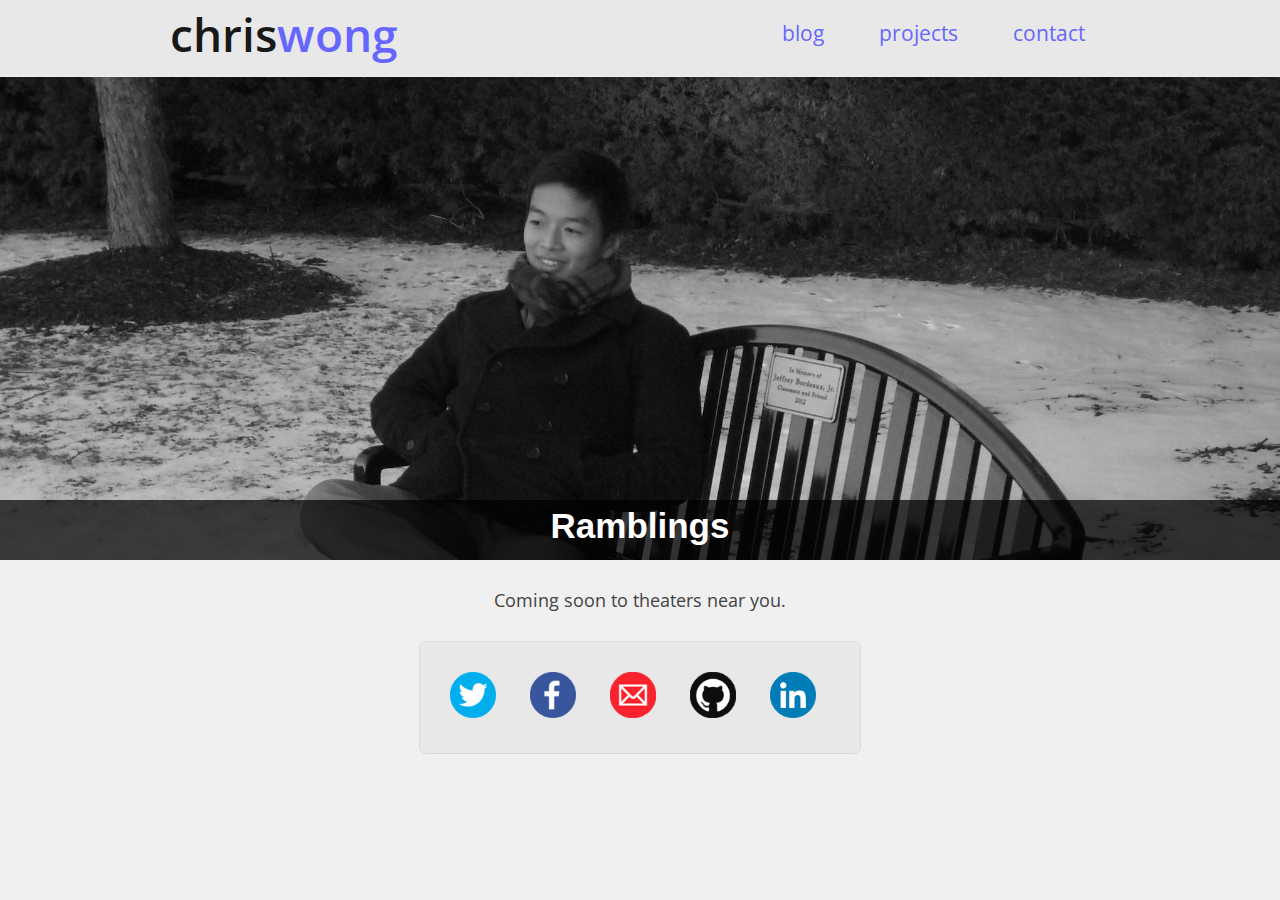
<file: blog.html>
<!DOCTYPE html PUBLIC "-//W3C//DTD XHTML 1.0 Transitional//EN"
  "http://www.w3.org/TR/xhtml1/DTD/xhtml1-transitional.dtd">

<!-- ===============================================  about.html =============================================== -->

	<html xmlns="http://www.w3.org/1999/xhtml">
  		<head>

  			<!-- Metadata about the webpage
  				=============================================== -->

  			<meta name = "description" content ="Christopher Wong's Webpage">
  			<meta name = "author" content = "Christopher Wong">
    		<title> Chris Wong </title>

    		<!-- CSS Files
    			=============================================== -->   
            <link rel = "stylesheet" href = "stylesheets/base.css">
            <link rel = "stylesheet" href = "stylesheets/skeleton.css">
            <link rel = "stylesheet" href = "stylesheets/layout.css">       

            <!-- Fonts
            	=============================================== -->
            <link href='http://fonts.googleapis.com/css?family=Open+Sans:400,800' rel='stylesheet' type='text/css'>  
  
 		</head>

   		<body> 

			<!-- Navigation Bar
   				=============================================== -->
			<div class = "nav_bar">
				<div class = "container">

					<!-- Title
						=============================================== -->
					<div class ="five columns">
						<h1 class = title>
							<a class = "title" href = "http://chriswong.co/">	
							<span>Chris</span>Wong
							</a>
						</h1>
					</div>

					<!-- Links to other pages
						=============================================== -->
					<div id = "nav" class = "ten columns offset-by-one">
						<nav>
							<ul>
								<li>
									<a href = "blog.html">blog</a>
								</li>
								<li>
									<a href = "projects.html">projects</a>
								</li>
								<li>
									<a href = "mailto:chriswong1224@gmail.com">contact</a>
								</li>					
							</ul>
						</nav>
					</div>
				</div>
			</div>

			<!-- Cover Photo
				=============================================== -->
			<div id = "headerImage" class = "sixteen columns">
				<img alt = "Cover" src = "images/About_Cover.jpg">
				<div id = "headerImage_desc" class = "sixteen columns">
					<h2>Ramblings</h2>
				</div>
			</div>

			<!-- Description
				=============================================== -->
			<div id = "blurb" class = "nine columns">
				Coming soon to theaters near you.
			</div>	

			<!-- Social Media Links
				=============================================== -->

			<div id = "social" class = "seven columns">

					<a href = "https://twitter.com/chriswong24" alt = "Twitter"> 
						<img class = "fade" src = "images/twitter-64.png" alt = "Twitter">
					</a>
					
					<a href = "https://www.facebook.com/chriswong0" alt = "Facebook">
						<img class = "fade" src = "images/facebook-64.png" alt = "Facebook">
					</a>
					
					<a href = "mailto:chriswong1224@gmail.com" alt = "Gmail">
						<img class = "fade" src = "images/email-64.png" alt = "Gmail">
					</a>
					
					<a href = "https://github.com/chriswong24" alt = "GitHub">
						<img class = "fade" src = "images/github-64.png" alt = "GitHub">
					</a>
					
					<a href = "http://www.linkedin.com/pub/christopher-wong/87/29/85b" alt = "LinkedIn">
						<img class = "fade" src = "images/linkedin-64.png" alt = "LinkedIn">
					</a>			

			</div>			  

		</body>
	</html>
</file>
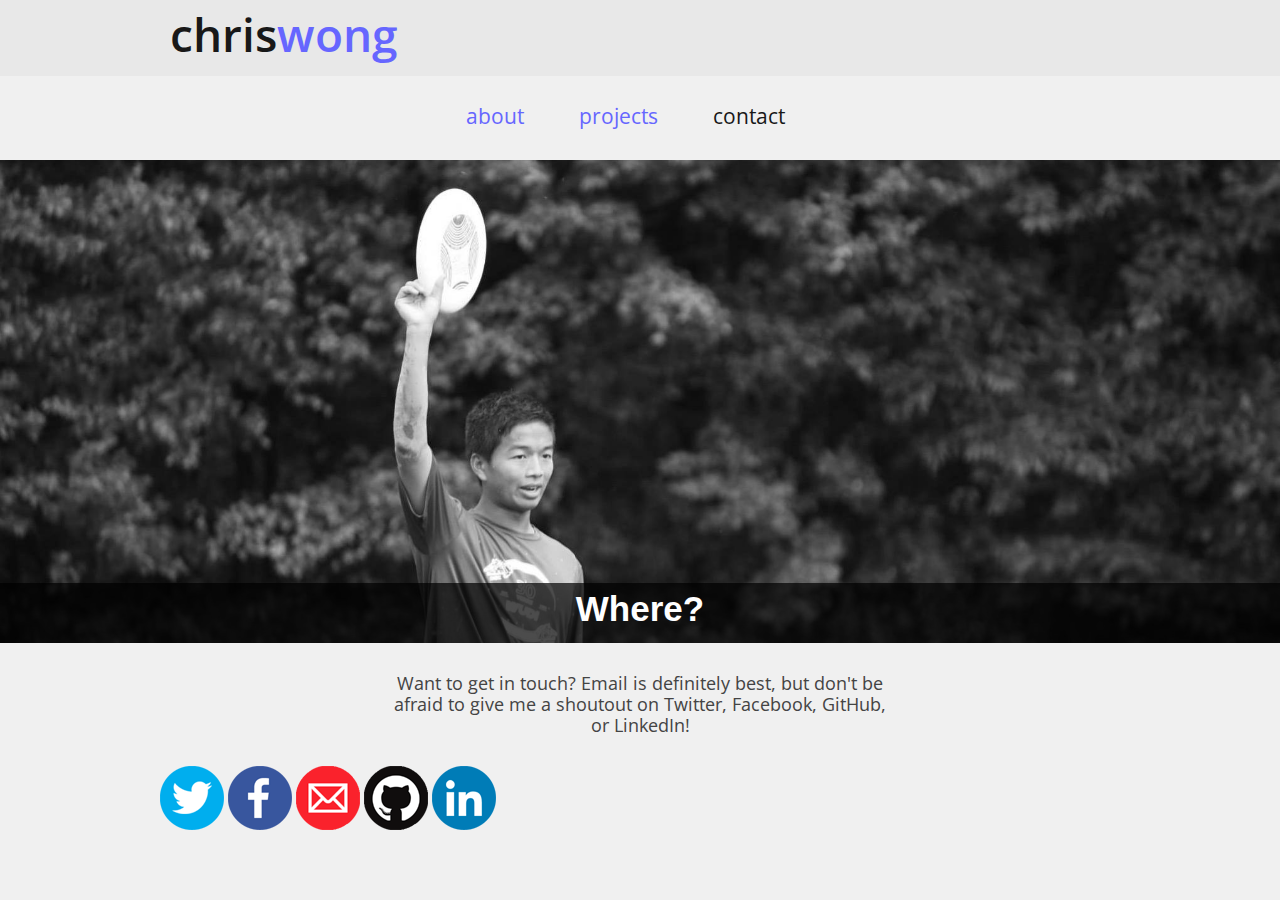
<file: contact.html>
<!DOCTYPE html PUBLIC "-//W3C//DTD XHTML 1.0 Transitional//EN"
  "http://www.w3.org/TR/xhtml1/DTD/xhtml1-transitional.dtd">

<!-- ===============================================  contact.html =============================================== -->

	<html xmlns="http://www.w3.org/1999/xhtml">
  		<head>

  			<!-- Metadata about the webpage
  				=============================================== -->

  			<meta name = "description" content ="Christopher Wong's Webpage">
  			<meta name = "author" content = "Christopher Wong">
    		<title> Chris Wong </title>

    		<!-- CSS Files
    			=============================================== -->   
            <link rel = "stylesheet" href = "stylesheets/base.css">
            <link rel = "stylesheet" href = "stylesheets/skeleton.css">
            <link rel = "stylesheet" href = "stylesheets/layout.css">       

            <!-- Fonts
            	=============================================== -->
            <link href='http://fonts.googleapis.com/css?family=Open+Sans:400,800' rel='stylesheet' type='text/css'>  
  
 		</head>

   		<body> 

			<div class = "nav_bar">
				<div class = "container">

					<!-- Title
						=============================================== -->
					<div class ="six columns">
						<h1 class = title>
							<a class = "title" href = "http://chriswong.co/">	
							<span>Chris</span>Wong
							</a>
						</h1>
					</div>

					<!-- Navigation Bar
						=============================================== -->
					<div class = "ten columns offset-by-one">
						<nav>
							<ul>
								<li>
									<a href = "about.html">about</a>
								</li>
								<li>
									<a href = "projects.html">projects</a>
								</li>
								<li>
									<a class = "currentLink" href = "contact.html">contact</a>
								</li>					
							</ul>
						</nav>
					</div>

				</div>
			</div>

			<!-- Cover Photo
				=============================================== -->
			<div id = "headerImage" class = "sixteen columns">
				<img alt = "Cover" src = "images/Cincinatti_Cover.jpg">
				<div id = "headerImage_desc" class = "sixteen columns">
					<h2>Where?</h2>
				</div>
			</div>

			<!-- Description
				=============================================== -->
			<div class = "container narrow">
				Want to get in touch?  Email is definitely best, but don't be afraid
				to give me a shoutout on Twitter, Facebook, GitHub, or LinkedIn!
			</div>	

			<!-- Social Media Links
				=============================================== -->

			<div class = "container social">

					<a href = "https://twitter.com/chriswong24" alt = "Twitter"> 
						<img class = "fade" src = "images/twitter-64.png" alt = "Twitter">
					</a>
					
					<a href = "https://www.facebook.com/chriswong0" alt = "Facebook">
						<img class = "fade" src = "images/facebook-64.png" alt = "Facebook">
					</a>
					
					<a href = "mailto:chriswong1224@gmail.com" alt = "Gmail">
						<img class = "fade" src = "images/email-64.png" alt = "Gmail">
					</a>
					
					<a href = "https://github.com/chriswong24" alt = "GitHub">
						<img class = "fade" src = "images/github-64.png" alt = "GitHub">
					</a>
					
					<a href = "http://www.linkedin.com/pub/christopher-wong/87/29/85b" alt = "LinkedIn">
						<img class = "fade" src = "images/linkedin-64.png" alt = "LinkedIn">
					</a>			

			</div>			  

		</body>
	</html>
</file>
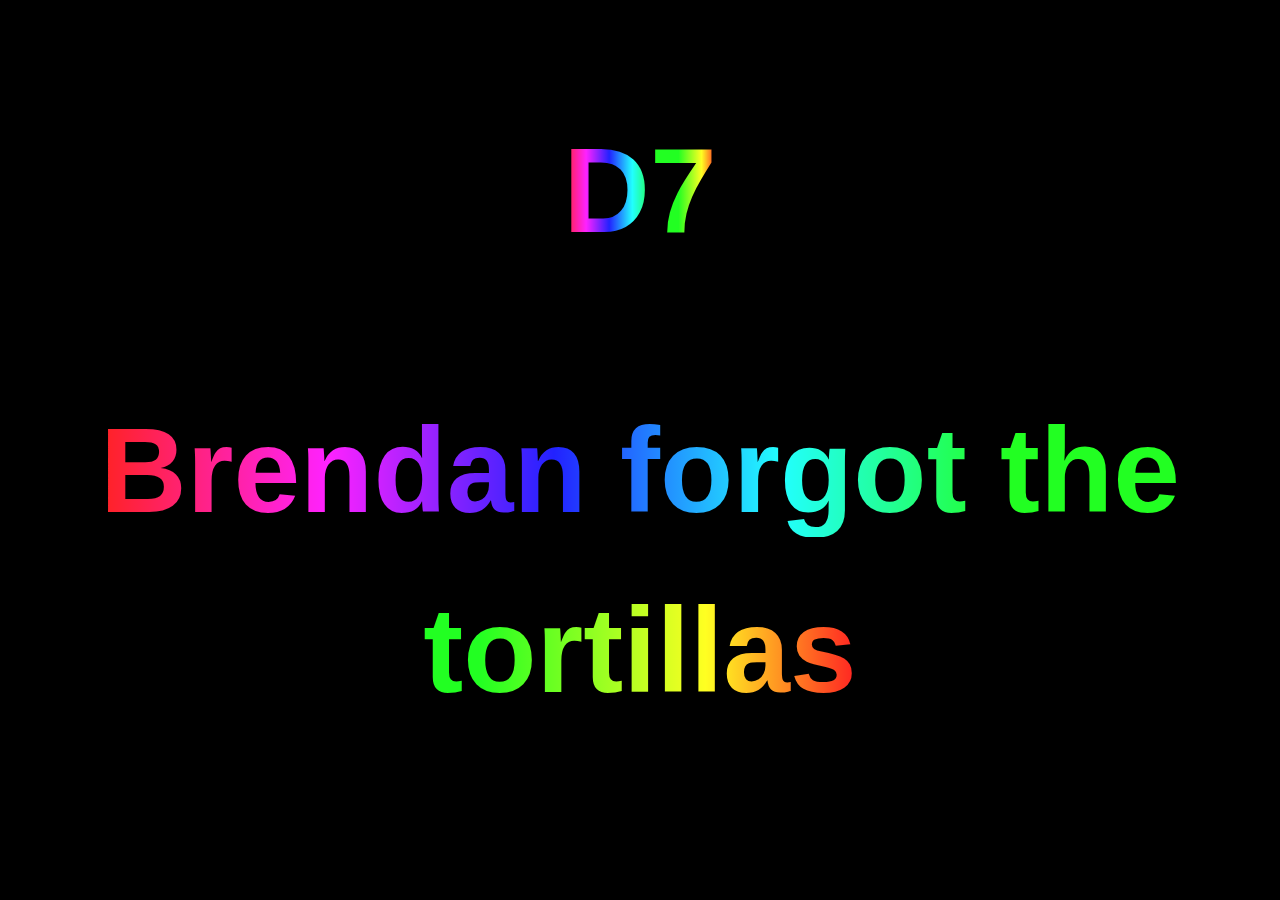
<file: drop-generator.html>
<!DOCTYPE html PUBLIC "-//W3C//DTD XHTML 1.0 Transitional//EN"
  "http://www.w3.org/TR/xhtml1/DTD/xhtml1-transitional.dtd">
	
<!-- ===============================================  project.html =============================================== -->

	<html>

		<head>

  			<!-- Metadata about the webpage
  				=============================================== -->
  			<meta name="description" content ="Christopher Wong's Webpage">
  			<meta name="author" content="Christopher Wong">
    		<title> Drop Generator </title>

    		<!-- CSS Files
    			=============================================== -->   
            <link rel="stylesheet" href="stylesheets/base.css">
            <link rel="stylesheet" href="stylesheets/skeleton.css">
            <link rel="stylesheet" href="stylesheets/layout.css">  
            <link rel="stylesheet" href="stylesheets/drop-generator.css">

            <!-- Fonts
            	=============================================== -->
            <link href='http://fonts.googleapis.com/css?family=Open+Sans:400,800' rel='stylesheet' type='text/css'>  

 		</head>

		<h1 style="text-align: center; font-size: 120px; margin-top: 100px;"><span class="blink_me rainbow" id="drop-point"></span></h2>
        <h1 style="text-align: center; font-size: 120px; margin-top: 100px;"><span class="blink_me rainbow">Brendan forgot the tortillas</span></h1>
        <script type="text/javascript" src="scripts/drop-generator.js"></script>

	</html>
</file>
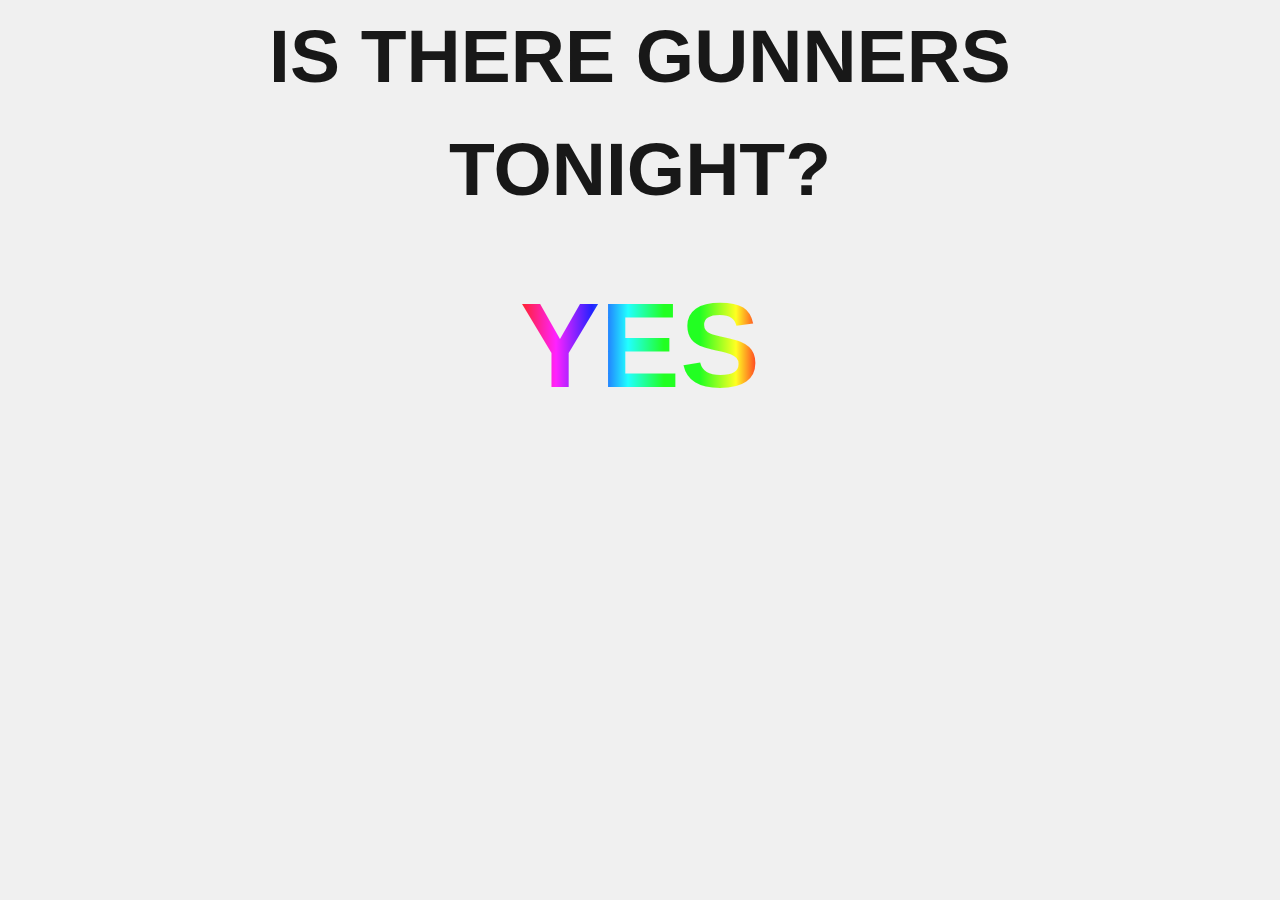
<file: istheregunnerstonight.html>
<!DOCTYPE html PUBLIC "-//W3C//DTD XHTML 1.0 Transitional//EN"
  "http://www.w3.org/TR/xhtml1/DTD/xhtml1-transitional.dtd">
	
<!-- ===============================================  project.html =============================================== -->

	<html>

		<head>

  			<!-- Metadata about the webpage
  				=============================================== -->
  			<meta name="description" content ="Christopher Wong's Webpage">
  			<meta name="author" content="Christopher Wong">
    		<title> GUNNERSGUNNERSGUNNERSGUNNERS </title>

    		<!-- CSS Files
    			=============================================== -->   
            <link rel="stylesheet" href="stylesheets/base.css">
            <link rel="stylesheet" href="stylesheets/skeleton.css">
            <link rel="stylesheet" href="stylesheets/layout.css">  

            <!-- Fonts
            	=============================================== -->
            <link href='http://fonts.googleapis.com/css?family=Open+Sans:400,800' rel='stylesheet' type='text/css'>  

 		</head>

		<h1 style="text-align: center; font-size: 75px;">IS THERE GUNNERS<br/> TONIGHT?</h1>
		<h2 style="text-align: center; font-size: 120px; margin-top: 100px;"><span class="blink_me rainbow">YES</span></h2>

	</html>
</file>
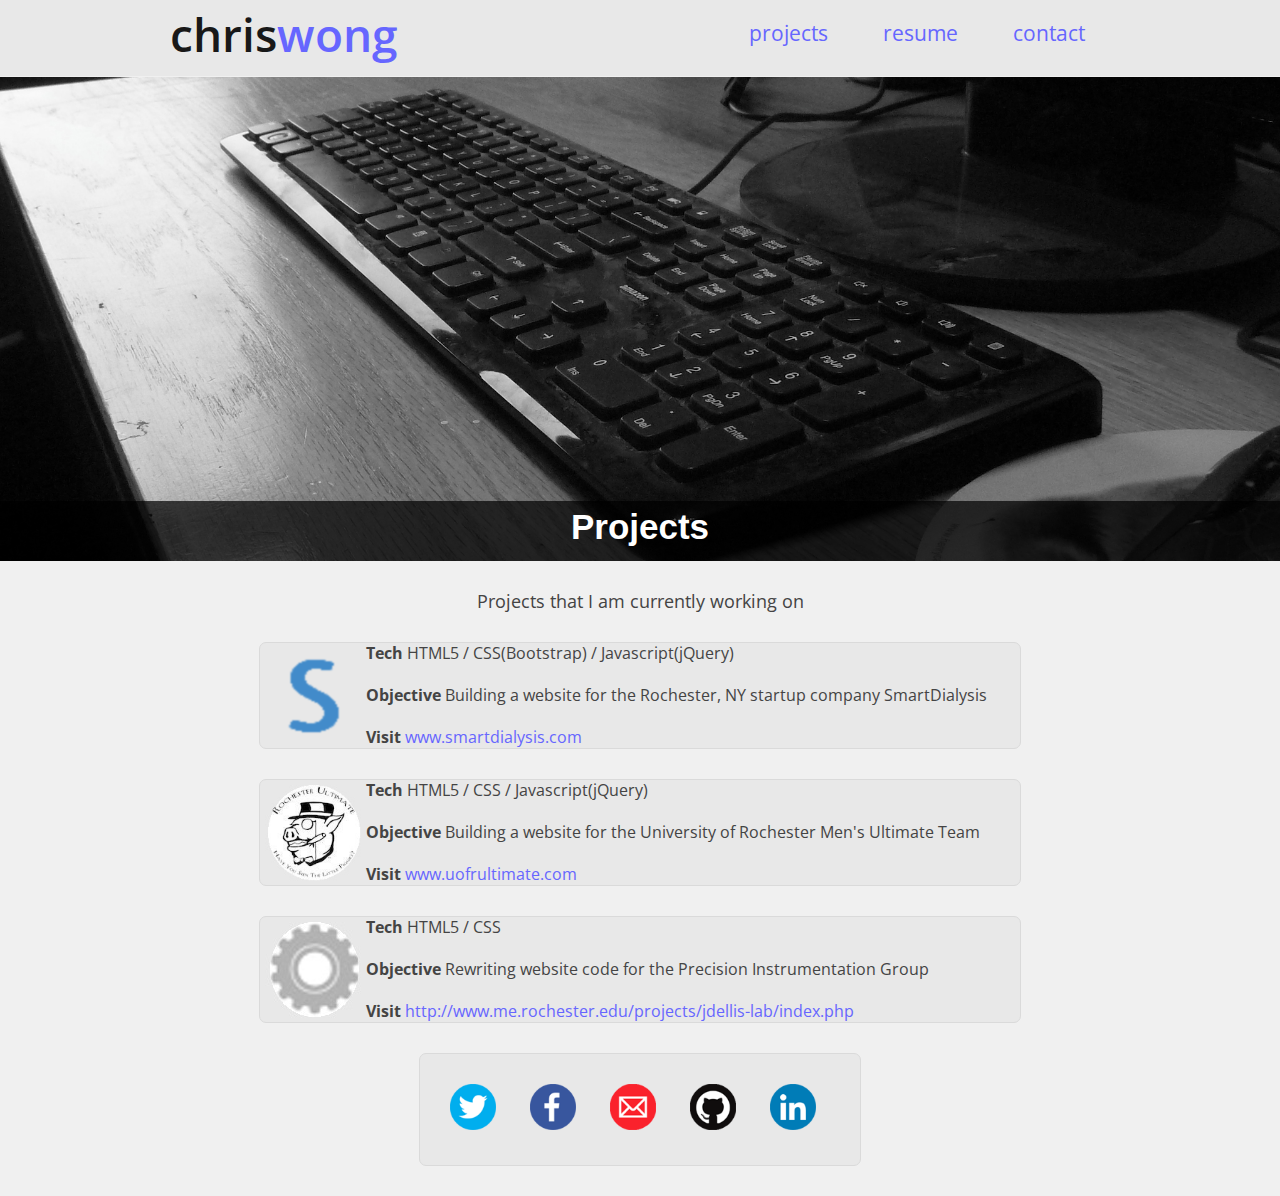
<file: projects.html>
<!DOCTYPE html PUBLIC "-//W3C//DTD XHTML 1.0 Transitional//EN"
  "http://www.w3.org/TR/xhtml1/DTD/xhtml1-transitional.dtd">
	
<!-- ===============================================  project.html =============================================== -->

	<html xmlns="http://www.w3.org/1999/xhtml">
  		<head>

  			<!-- Metadata about the webpage
  				=============================================== -->
  			<meta name = "description" content ="Christopher Wong's Webpage">
  			<meta name = "author" content = "Christopher Wong">
    		<title> Chris Wong </title>

    		<!-- CSS Files
    			=============================================== -->   
            <link rel = "stylesheet" href="stylesheets/base.css">
            <link rel = "stylesheet" href="stylesheets/skeleton.css">
            <link rel = "stylesheet" href="stylesheets/layout.css">  

            <!-- Fonts
            	=============================================== -->
            <link href='http://fonts.googleapis.com/css?family=Open+Sans:400,800' rel='stylesheet' type='text/css'>  

 		</head>

   		<body> 

   			<!-- Navigation Bar
   				=============================================== -->
			<div class="nav_bar">
				<div class="container">

					<!-- Title
						=============================================== -->
					<div class="five columns">
						<h1 class="title">
							<a class="title" href="http://chriswong.co/">	
							<span>Chris</span>Wong
							</a>
						</h1>
					</div>

					<!-- Links to other pages
						=============================================== -->
					<div id="nav" class="ten columns offset-by-one">
						<nav>
							<ul>
								<li>
									<a href="projects.html">projects</a>
								</li>
								<li>
									<a href="downloads/ChristopherWong_Resume_August2014.pdf">resume</a>
								</li>
								<li>
									<a href="mailto:christopherwong@rochester.edu">contact</a>
								</li>					
							</ul>
						</nav>
					</div>
				</div>
			</div>

			<!-- Cover Photo
				=============================================== -->
			<div id="headerImage" class="sixteen columns">
				<img alt = "Projects Cover" src = "images/Projects_Cover_Real.jpg">
				<!--<img alt = "Cover" src = "images/Website_Cover.jpeg"> -->
				<div id="headerImage_desc" class="sixteen columns"> 
					<h2>Projects</h2> 
				</div>
			</div>

			<!-- Description
				=============================================== -->
			<div id="blurb" class="nine columns">
				Projects that I am currently working on
			</div>

			<!-- Projects
				=============================================== -->

				<!-- SmartDialysis -->
			<div id="project" class="nine columns">
				<a href="http://www.smartdialysis.com" target="_blank">
					<img src="images/SmartDialysisLogo.jpg" alt="SmartDialysis">
				</a>

				<span>Tech</span> HTML5 / CSS(Bootstrap) / Javascript(jQuery)
				<br/><br/>

				<span>Objective</span> Building a website for the Rochester, NY startup company SmartDialysis
				<br/><br/>

				<span>Visit</span> <a href="http://www.smartdialysis.com">www.smartdialysis.com</a>
			</div>

				<!-- Rochester Ultimate Website -->
			<div id="project" class="nine columns">

				<a href="http://uofrultimate.com" target = "_blank">
					<img src = "images/Piggies_Logo3.jpg" alt = "Rochester Men's Ultimate">
				</a>

				<span>Tech</span> HTML5 / CSS / Javascript(jQuery)
				<br/><br/>

				<span>Objective</span> Building a website for the University of Rochester Men's Ultimate Team
				<br/><br/>

				<span>Visit</span> <a href="http://www.uofrultimate.com">www.uofrultimate.com</a>

			</div>

				<!-- Precision Instrumentation Group --> 
			<div id="project" class="nine columns">
			
				<a href="http://www.me.rochester.edu/projects/jdellis-lab/index.php" target = "_blank">
					<img src = "images/Precision_Logo2.jpg" alt = "Precision Instrumentation Group">
				</a>

				<span>Tech</span> HTML5 / CSS 
				<br/><br/>

				<span>Objective</span> Rewriting website code for the Precision Instrumentation Group
				<br/><br/>

				<span>Visit</span> <a href="http://www.me.rochester.edu/projects/jdellis-lab/index.php">http://www.me.rochester.edu/projects/jdellis-lab/index.php</a>

			</div> 

			<!-- Social Media Links
				=============================================== -->
			
			<div id="social" class="seven columns">

					<a href="https://twitter.com/chriswong24" alt = "Twitter"> 
						<img class="fade" src = "images/twitter-64.png" alt = "Twitter">
					</a>
					<a href="https://www.facebook.com/chriswong0" alt = "Facebook">
						<img class="fade" src = "images/facebook-64.png" alt = "Facebook">
					</a>
					<a href="mailto:chriswong1224@gmail.com" alt = "Gmail">
						<img class="fade" src = "images/email-64.png" alt = "Gmail">
					</a>
					<a href="https://github.com/chriswong24" alt = "GitHub">
						<img class="fade" src = "images/github-64.png" alt = "GitHub">
					</a>
					<a href="http://www.linkedin.com/pub/christopher-wong/87/29/85b" alt = "LinkedIn">
						<img class="fade" src = "images/linkedin-64.png" alt = "LinkedIn">
					</a>			

			</div>			  

		</body>
	</html>
</file>
<file: stylesheets/base.css>
/*
* Skeleton V1.2
* Copyright 2011, Dave Gamache
* www.getskeleton.com
* Free to use under the MIT license.
* http://www.opensource.org/licenses/mit-license.php
* 6/20/2012
*/


/* Table of Content
==================================================
	#Reset & Basics
	#Basic Styles
	#Site Styles
	#Typography
	#Links
	#Lists
	#Images
	#Buttons
	#Forms
	#Misc */


/* #Reset & Basics (Inspired by E. Meyers)
================================================== */
	html, body, div, span, applet, object, iframe, h1, h2, h3, h4, h5, h6, p, blockquote, pre, a, abbr, acronym, address, big, cite, code, del, dfn, em, img, ins, kbd, q, s, samp, small, strike, strong, sub, sup, tt, var, b, u, i, center, dl, dt, dd, ol, ul, li, fieldset, form, label, legend, table, caption, tbody, tfoot, thead, tr, th, td, article, aside, canvas, details, embed, figure, figcaption, footer, header, hgroup, menu, nav, output, ruby, section, summary, time, mark, audio, video {
		margin: 0;
		padding: 0;
		border: 0;
		font-size: 100%;
		font: inherit;
		vertical-align: baseline; }
	article, aside, details, figcaption, figure, footer, header, hgroup, menu, section {
		display: block; }

	nav{ display: block; 
		 float: right; }	

	nav li{ display: inline; 
			font-size: 21px;
			line-height: 3.2em;
			padding: 25px; 
		}

	body {
		line-height: 1; }
	ol, ul {
		list-style: none; }
	blockquote, q {
		quotes: none; }
	blockquote:before, blockquote:after,
	q:before, q:after {
		content: '';
		content: none; }
	table {
		border-collapse: collapse;
		border-spacing: 0; }


/* #Basic Styles
================================================== */
	body {
		background: #F0F0F0;
		font: 14px/21px "Open Sans", "HelveticaNeue", "Helvetica Neue", Helvetica, Arial, sans-serif;
		color: #444;
		-webkit-font-smoothing: antialiased; /* Fix for webkit rendering */
		-webkit-text-size-adjust: 100%;
 }


/* #Typography
================================================== */
	h1, h2, h3, h4, h5, h6 {
		color: #181818;
		font-family: "Arial", "Times New Roman", serif;
		font-weight: 600; }
	h1 { color: #181818;}	
	.nav_bar h1{ text-transform: lowercase; 
				 font-family: "Open Sans", "Arial", serif;
				}

	h1 a, h2 a, h3 a, h4 a, h5 a, h6 a { font-weight: inherit; }
	h1 { font-size: 46px; line-height: 1.5em; margin-bottom: 14px;}
	h2 { font-size: 35px; line-height: 40px; margin-bottom: 10px; }
	h3 { font-size: 28px; line-height: 34px; margin-bottom: 8px; }
	h4 { font-size: 21px; line-height: 30px; margin-bottom: 4px; }
	h5 { font-size: 17px; line-height: 24px; }
	h6 { font-size: 14px; line-height: 21px; }
	.subheader { color: #777; }

	p { margin: 0 0 20px 0; }
	p img { margin: 0; }
	p.lead { font-size: 21px; line-height: 27px; color: #777;  }

	em { font-style: italic; }
	strong { font-weight: bold; color: #333; }
	small { font-size: 80%; }

/*	Blockquotes  */
	blockquote, blockquote p { font-size: 17px; line-height: 24px; color: #777; font-style: italic; }
	blockquote { margin: 0 0 20px; padding: 9px 20px 0 19px; border-left: 1px solid #ddd; }
	blockquote cite { display: block; font-size: 12px; color: #555; }
	blockquote cite:before { content: "\2014 \0020"; }
	blockquote cite a, blockquote cite a:visited, blockquote cite a:visited { color: #555; }

	hr { border: solid #ddd; border-width: 1px 0 0; clear: both; margin: 10px 0 30px; height: 0; }


/* #Links
================================================== */
	a, a:visited { color: #6666FF; text-decoration: none; outline: 0; }
	a:hover, a:focus { color: #8383FF; }
	a.currentLink { color : #181818; }
	.nav_bar a:hover {
		-webkit-transition: color 0.2s ease-in; /*safari and chrome */
  		-o-transition: color 0.2s ease-in; /* opera */
  		-moz-transition: color 0.2s ease-in; /* Mozilla */
  		transition: color 0.2s ease-in; 
	}
	.nav_bar h1 a:hover{ color: #6666FF; }
	.nav_bar a span{ color: #181818; }
	p a, p a:visited { line-height: inherit; }


/* #Lists
================================================== */
	ul, ol { margin-bottom: 20px; }
	ul { list-style: none outside; }
	ol { list-style: decimal; }
	ol, ul.square, ul.circle, ul.disc { margin-left: 30px; }
	ul.square { list-style: square outside; }
	ul.circle { list-style: circle outside; }
	ul.disc { list-style: disc outside; }
	ul ul, ul ol,
	ol ol, ol ul { margin: 4px 0 5px 30px; font-size: 90%;  }
	ul ul li, ul ol li,
	ol ol li, ol ul li { margin-bottom: 6px; }
	li { line-height: 18px; margin-bottom: 12px; }
	ul.large li { line-height: 21px; }
	li p { line-height: 21px; }

/* #Images
================================================== */

	img.scale-with-grid {
		max-width: 100%;
		height: auto; }

	img.fade{
		opacity: 1;
		transition: opacity .2s ease-in-out;
		-moz-transition: opacity .2s ease-in-out;
		-webkit-transition: opacity .2s ease-in-out;
	}

	img.fade:hover{
		opacity: 0.6;
	}	


/* #Buttons
================================================== */

	.button,
	button,
	input[type="submit"],
	input[type="reset"],
	input[type="button"] {
		background: #eee; /* Old browsers */
		background: #eee -moz-linear-gradient(top, rgba(255,255,255,.2) 0%, rgba(0,0,0,.2) 100%); /* FF3.6+ */
		background: #eee -webkit-gradient(linear, left top, left bottom, color-stop(0%,rgba(255,255,255,.2)), color-stop(100%,rgba(0,0,0,.2))); /* Chrome,Safari4+ */
		background: #eee -webkit-linear-gradient(top, rgba(255,255,255,.2) 0%,rgba(0,0,0,.2) 100%); /* Chrome10+,Safari5.1+ */
		background: #eee -o-linear-gradient(top, rgba(255,255,255,.2) 0%,rgba(0,0,0,.2) 100%); /* Opera11.10+ */
		background: #eee -ms-linear-gradient(top, rgba(255,255,255,.2) 0%,rgba(0,0,0,.2) 100%); /* IE10+ */
		background: #eee linear-gradient(top, rgba(255,255,255,.2) 0%,rgba(0,0,0,.2) 100%); /* W3C */
	  border: 1px solid #aaa;
	  border-top: 1px solid #ccc;
	  border-left: 1px solid #ccc;
	  -moz-border-radius: 3px;
	  -webkit-border-radius: 3px;
	  border-radius: 3px;
	  color: #444;
	  display: inline-block;
	  font-size: 11px;
	  font-weight: bold;
	  text-decoration: none;
	  text-shadow: 0 1px rgba(255, 255, 255, .75);
	  cursor: pointer;
	  margin-bottom: 20px;
	  line-height: normal;
	  padding: 8px 10px;
	  font-family: "HelveticaNeue", "Helvetica Neue", Helvetica, Arial, sans-serif; }

	.button:hover,
	button:hover,
	input[type="submit"]:hover,
	input[type="reset"]:hover,
	input[type="button"]:hover {
		color: #222;
		background: #ddd; /* Old browsers */
		background: #ddd -moz-linear-gradient(top, rgba(255,255,255,.3) 0%, rgba(0,0,0,.3) 100%); /* FF3.6+ */
		background: #ddd -webkit-gradient(linear, left top, left bottom, color-stop(0%,rgba(255,255,255,.3)), color-stop(100%,rgba(0,0,0,.3))); /* Chrome,Safari4+ */
		background: #ddd -webkit-linear-gradient(top, rgba(255,255,255,.3) 0%,rgba(0,0,0,.3) 100%); /* Chrome10+,Safari5.1+ */
		background: #ddd -o-linear-gradient(top, rgba(255,255,255,.3) 0%,rgba(0,0,0,.3) 100%); /* Opera11.10+ */
		background: #ddd -ms-linear-gradient(top, rgba(255,255,255,.3) 0%,rgba(0,0,0,.3) 100%); /* IE10+ */
		background: #ddd linear-gradient(top, rgba(255,255,255,.3) 0%,rgba(0,0,0,.3) 100%); /* W3C */
	  border: 1px solid #888;
	  border-top: 1px solid #aaa;
	  border-left: 1px solid #aaa; }

	.button:active,
	button:active,
	input[type="submit"]:active,
	input[type="reset"]:active,
	input[type="button"]:active {
		border: 1px solid #666;
		background: #ccc; /* Old browsers */
		background: #ccc -moz-linear-gradient(top, rgba(255,255,255,.35) 0%, rgba(10,10,10,.4) 100%); /* FF3.6+ */
		background: #ccc -webkit-gradient(linear, left top, left bottom, color-stop(0%,rgba(255,255,255,.35)), color-stop(100%,rgba(10,10,10,.4))); /* Chrome,Safari4+ */
		background: #ccc -webkit-linear-gradient(top, rgba(255,255,255,.35) 0%,rgba(10,10,10,.4) 100%); /* Chrome10+,Safari5.1+ */
		background: #ccc -o-linear-gradient(top, rgba(255,255,255,.35) 0%,rgba(10,10,10,.4) 100%); /* Opera11.10+ */
		background: #ccc -ms-linear-gradient(top, rgba(255,255,255,.35) 0%,rgba(10,10,10,.4) 100%); /* IE10+ */
		background: #ccc linear-gradient(top, rgba(255,255,255,.35) 0%,rgba(10,10,10,.4) 100%); /* W3C */ }

	.button.full-width,
	button.full-width,
	input[type="submit"].full-width,
	input[type="reset"].full-width,
	input[type="button"].full-width {
		width: 100%;
		padding-left: 0 !important;
		padding-right: 0 !important;
		text-align: center; }

	/* Fix for odd Mozilla border & padding issues */
	button::-moz-focus-inner,
	input::-moz-focus-inner {
    border: 0;
    padding: 0;
	}


/* #Forms
================================================== */

	form {
		margin-bottom: 20px; }
	fieldset {
		margin-bottom: 20px; }
	input[type="text"],
	input[type="password"],
	input[type="email"],
	textarea,
	select {
		border: 1px solid #ccc;
		padding: 6px 4px;
		outline: none;
		-moz-border-radius: 2px;
		-webkit-border-radius: 2px;
		border-radius: 2px;
		font: 13px "HelveticaNeue", "Helvetica Neue", Helvetica, Arial, sans-serif;
		color: #777;
		margin: 0;
		width: 210px;
		max-width: 100%;
		display: block;
		margin-bottom: 20px;
		background: #fff; }
	select {
		padding: 0; }
	input[type="text"]:focus,
	input[type="password"]:focus,
	input[type="email"]:focus,
	textarea:focus {
		border: 1px solid #aaa;
 		color: #444;
 		-moz-box-shadow: 0 0 3px rgba(0,0,0,.2);
		-webkit-box-shadow: 0 0 3px rgba(0,0,0,.2);
		box-shadow:  0 0 3px rgba(0,0,0,.2); }
	textarea {
		min-height: 60px; }
	label,
	legend {
		display: block;
		font-weight: bold;
		font-size: 13px;  }
	select {
		width: 220px; }
	input[type="checkbox"] {
		display: inline; }
	label span,
	legend span {
		font-weight: normal;
		font-size: 13px;
		color: #444; }

/* #Misc
================================================== */
	.remove-bottom { margin-bottom: 0 !important; }
	.half-bottom { margin-bottom: 10px !important; }
	.add-bottom { margin-bottom: 20px !important; }
</file>
<file: stylesheets/skeleton.css>
/*
* Skeleton V1.2
* Copyright 2011, Dave Gamache
* www.getskeleton.com
* Free to use under the MIT license.
* http://www.opensource.org/licenses/mit-license.php
* 6/20/2012
*/


/* Table of Contents
==================================================
    #Base 960 Grid
    #Tablet (Portrait)
    #Mobile (Portrait)
    #Mobile (Landscape)
    #Clearing */



/* #Base 960 Grid
================================================== */

    .container                                  { position: relative; width: 960px; margin: 0 auto; padding: 0; }
    .container .column,
    .container .columns                         { float: left; display: inline; margin-left: 10px; margin-right: 10px; }
    .row                                        { margin-bottom: 20px; }

    /* Nested Column Classes */
    .column.alpha, .columns.alpha               { margin-left: 0; }
    .column.omega, .columns.omega               { margin-right: 0; }

    /* Base Grid */
    .container .one.column,
    .container .one.columns                     { width: 40px;  }
    .container .two.columns                     { width: 100px; }
    .container .three.columns                   { width: 160px; }
    .container .four.columns                    { width: 220px; }
    .container .five.columns                    { width: 280px; }
    .container .six.columns                     { width: 340px; }
    .container .seven.columns                   { width: 400px; }
    .container .eight.columns                   { width: 460px; }
    .container .nine.columns                    { width: 520px; }
    .container .ten.columns                     { width: 580px; }
    .container .eleven.columns                  { width: 640px; }
    .container .twelve.columns                  { width: 700px; }
    .container .thirteen.columns                { width: 760px; }
    .container .fourteen.columns                { width: 820px; }
    .container .fifteen.columns                 { width: 880px; }
    .container .sixteen.columns                 { width: 940px; }

    .container .one-third.column                { width: 300px; }
    .container .two-thirds.column               { width: 620px; }

    /* Offsets */
    .container .offset-by-one                   { padding-left: 60px;  }
    .container .offset-by-two                   { padding-left: 120px; }
    .container .offset-by-three                 { padding-left: 180px; }
    .container .offset-by-four                  { padding-left: 240px; }
    .container .offset-by-five                  { padding-left: 300px; }
    .container .offset-by-six                   { padding-left: 360px; }
    .container .offset-by-seven                 { padding-left: 420px; }
    .container .offset-by-eight                 { padding-left: 480px; }
    .container .offset-by-nine                  { padding-left: 540px; }
    .container .offset-by-ten                   { padding-left: 600px; }
    .container .offset-by-eleven                { padding-left: 660px; }
    .container .offset-by-twelve                { padding-left: 720px; }
    .container .offset-by-thirteen              { padding-left: 780px; }
    .container .offset-by-fourteen              { padding-left: 840px; }
    .container .offset-by-fifteen               { padding-left: 900px; }



/* #Tablet (Portrait)
================================================== */

    /* Note: Design for a width of 768px */

    @media only screen and (min-width: 768px) and (max-width: 959px) {
        .container                                  { width: 768px; }
        .container .column,
        .container .columns                         { margin-left: 10px; margin-right: 10px;  }
        .column.alpha, .columns.alpha               { margin-left: 0; margin-right: 10px; }
        .column.omega, .columns.omega               { margin-right: 0; margin-left: 10px; }
        .alpha.omega                                { margin-left: 0; margin-right: 0; }

        .container .one.column,
        .container .one.columns                     { width: 28px; }
        .container .two.columns                     { width: 76px; }
        .container .three.columns                   { width: 124px; }
        .container .four.columns                    { width: 172px; }
        .container .five.columns                    { width: 220px; }
        .container .six.columns                     { width: 268px; }
        .container .seven.columns                   { width: 316px; }
        .container .eight.columns                   { width: 364px; }
        .container .nine.columns                    { width: 412px; }
        .container .ten.columns                     { width: 460px; }
        .container .eleven.columns                  { width: 508px; }
        .container .twelve.columns                  { width: 556px; }
        .container .thirteen.columns                { width: 604px; }
        .container .fourteen.columns                { width: 652px; }
        .container .fifteen.columns                 { width: 700px; }
        .container .sixteen.columns                 { width: 748px; }

        .container .one-third.column                { width: 236px; }
        .container .two-thirds.column               { width: 492px; }

        /* Offsets */
        .container .offset-by-one                   { padding-left: 48px; }
        .container .offset-by-two                   { padding-left: 96px; }
        .container .offset-by-three                 { padding-left: 144px; }
        .container .offset-by-four                  { padding-left: 192px; }
        .container .offset-by-five                  { padding-left: 240px; }
        .container .offset-by-six                   { padding-left: 288px; }
        .container .offset-by-seven                 { padding-left: 336px; }
        .container .offset-by-eight                 { padding-left: 384px; }
        .container .offset-by-nine                  { padding-left: 432px; }
        .container .offset-by-ten                   { padding-left: 480px; }
        .container .offset-by-eleven                { padding-left: 528px; }
        .container .offset-by-twelve                { padding-left: 576px; }
        .container .offset-by-thirteen              { padding-left: 624px; }
        .container .offset-by-fourteen              { padding-left: 672px; }
        .container .offset-by-fifteen               { padding-left: 720px; }
    }


/*  #Mobile (Portrait)
================================================== */

    /* Note: Design for a width of 320px */

    @media only screen and (max-width: 767px) {
        .container { width: 300px; }
        .container .columns,
        .container .column { margin: 0; }

        .container .one.column,
        .container .one.columns,
        .container .two.columns,
        .container .three.columns,
        .container .four.columns,
        .container .five.columns,
        .container .six.columns,
        .container .seven.columns,
        .container .eight.columns,
        .container .nine.columns,
        .container .ten.columns,
        .container .eleven.columns,
        .container .twelve.columns,
        .container .thirteen.columns,
        .container .fourteen.columns,
        .container .fifteen.columns,
        .container .sixteen.columns,
        .container .one-third.column,
        .container .two-thirds.column  { width: 300px; }

        /* Offsets */
        .container .offset-by-one,
        .container .offset-by-two,
        .container .offset-by-three,
        .container .offset-by-four,
        .container .offset-by-five,
        .container .offset-by-six,
        .container .offset-by-seven,
        .container .offset-by-eight,
        .container .offset-by-nine,
        .container .offset-by-ten,
        .container .offset-by-eleven,
        .container .offset-by-twelve,
        .container .offset-by-thirteen,
        .container .offset-by-fourteen,
        .container .offset-by-fifteen { padding-left: 0; }

    }


/* #Mobile (Landscape)
================================================== */

    /* Note: Design for a width of 480px */

    @media only screen and (min-width: 480px) and (max-width: 767px) {
        .container { width: 420px; }
        .container .columns,
        .container .column { margin: 0; }

        .container .one.column,
        .container .one.columns,
        .container .two.columns,
        .container .three.columns,
        .container .four.columns,
        .container .five.columns,
        .container .six.columns,
        .container .seven.columns,
        .container .eight.columns,
        .container .nine.columns,
        .container .ten.columns,
        .container .eleven.columns,
        .container .twelve.columns,
        .container .thirteen.columns,
        .container .fourteen.columns,
        .container .fifteen.columns,
        .container .sixteen.columns,
        .container .one-third.column,
        .container .two-thirds.column { width: 420px; }
    }


/* #Clearing
================================================== */

    /* Self Clearing Goodness */
    .container:after { content: "\0020"; display: block; height: 0; clear: both; visibility: hidden; }

    /* Use clearfix class on parent to clear nested columns,
    or wrap each row of columns in a <div class="row"> */
    .clearfix:before,
    .clearfix:after,
    .row:before,
    .row:after {
      content: '\0020';
      display: block;
      overflow: hidden;
      visibility: hidden;
      width: 0;
      height: 0; }
    .row:after,
    .clearfix:after {
      clear: both; }
    .row,
    .clearfix {
      zoom: 1; }

    /* You can also use a <br class="clear" /> to clear columns */
    .clear {
      clear: both;
      display: block;
      overflow: hidden;
      visibility: hidden;
      width: 0;
      height: 0;
    }
</file>
<file: stylesheets/layout.css>
/*
* Skeleton V1.2
* Copyright 2011, Dave Gamache
* www.getskeleton.com
* Free to use under the MIT license.
* http://www.opensource.org/licenses/mit-license.php
* 6/20/2012
*/

/* Table of Content
==================================================
	#Site Styles
	#Page Styles
	#Media Queries
	#Font-Face */

/* #Site Styles
================================================== */
.nav_bar{
	background: #E8E8E8;
	margin-bottom: 0px;
	margin: 0px 0px 0px 0px;
	height: 76px;
}

#nav{
	display: inline;
}

.container.nav{
	max-height: 76px;
}

.container.narrow{
	width:500px;
	text-align: center;
	font-size: 18px;
	padding:30px;
}

#blurb{
	text-align: center;
	font-size: 18px;
	padding: 30px;
	margin: 0 auto 0 auto;
	max-width: 500px;
}

/* Social Media Linkss */

#social{
	word-spacing: 30px;
	max-width: 380px;
	padding: 30px;
	margin-bottom: 15px;
	background: #E8E8E8;
	border: solid 1px;
	border-color: #DADADA;
	border-radius: 7px;
	margin: 0 auto 30px auto;
}

#project{
	  background: #E8E8E8;
	  border: solid 1px;
	  border-color: #DADADA;
	  border-radius: 7px;
	  margin: 0 auto 30px auto;
	  max-width: 760px;
	  font-size: 16px;
}

#project span{
	font-weight: bold;
}

#project img{
	float: left;
	width: 96px;
	height: 96px;
	padding: 5px;
}

#social img{
	width: 46px;
	height: 46px;
}

#headerImage{
	position:relative;
}

#headerImage img{
	max-width: 100%;
	height: auto;
	margin-top: -10px;
}

#headerImage_desc{
	height:60px;
	bottom:0;
	background-color: rgba(0,0,0,0.7);
	position: absolute;
	width: 100%;
}

#headerImage_desc h2{
	text-align: center;
	color: #FFF;
	line-height: 1.5em;
}

.full_img{
	height: 450px; /* Previous 645px */
	width: 100%;
	position: relative;
	background: url('../images/Cincinatti_Cover.jpg') no-repeat center center;
	background-size: cover;
	-webkit-background-size: cover;
	-moz-background-size: cover;
	-o-background-size: cover;
}

.fullimg_desc{	
	padding: .2em;
	height: 60px;
	bottom: 0;
	position: absolute;
	width: 99.55%; /* Hacky way of doing it, fix later */
	background-color:rgba(0,0,0, 0.7);
}

.blink_me {
    -webkit-animation-name: blinker;
    -webkit-animation-duration: .25s;
    -webkit-animation-timing-function: linear;
    -webkit-animation-iteration-count: infinite;
    
    -moz-animation-name: blinker;
    -moz-animation-duration: 1s;
    -moz-animation-timing-function: linear;
    -moz-animation-iteration-count: infinite;
    
    animation-name: blinker;
    animation-duration: 1s;
    animation-timing-function: linear;
    animation-iteration-count: infinite;
}

@-moz-keyframes blinker {  
    0% { opacity: 1.0; }
    50% { opacity: 0.0; }
    100% { opacity: 1.0; }
}

@-webkit-keyframes blinker {  
    0% { opacity: 1.0; }
    50% { opacity: 0.0; }
    100% { opacity: 1.0; }
}

@keyframes blinker {  
    0% { opacity: 1.0; }
    50% { opacity: 0.0; }
    100% { opacity: 1.0; }
}
	
.rainbow {
  background-image: -webkit-gradient( linear, left top, right top, color-stop(0, #f22), color-stop(0.15, #f2f), color-stop(0.3, #22f), color-stop(0.45, #2ff), color-stop(0.6, #2f2),color-stop(0.75, #2f2), color-stop(0.9, #ff2), color-stop(1, #f22) );
  background-image: gradient( linear, left top, right top, color-stop(0, #f22), color-stop(0.15, #f2f), color-stop(0.3, #22f), color-stop(0.45, #2ff), color-stop(0.6, #2f2),color-stop(0.75, #2f2), color-stop(0.9, #ff2), color-stop(1, #f22) );
  color:transparent;
  -webkit-background-clip: text;
  background-clip: text;
}





/* #Page Styles
================================================== */

/* #Media Queries
================================================== */

	/* Smaller than standard 960 (devices and browsers) */
	@media only screen and (max-width: 959px) {}

	/* Tablet Portrait size to standard 960 (devices and browsers) */
	@media only screen and (min-width: 768px) and (max-width: 959px) {}

	/* All Mobile Sizes (devices and browser) */
	@media only screen and (max-width: 767px) {}

	/* Mobile Landscape Size to Tablet Portrait (devices and browsers) */
	@media only screen and (min-width: 480px) and (max-width: 767px) {}

	/* Mobile Portrait Size to Mobile Landscape Size (devices and browsers) */
	@media only screen and (max-width: 479px) {}


/* #Font-Face
================================================== */
/* 	This is the proper syntax for an @font-face file
		Just create a "fonts" folder at the root,
		copy your FontName into code below and remove
		comment brackets */

/*	@font-face {
	    font-family: 'FontName';
	    src: url('../fonts/FontName.eot');
	    src: url('../fonts/FontName.eot?iefix') format('eot'),
	         url('../fonts/FontName.woff') format('woff'),
	         url('../fonts/FontName.ttf') format('truetype'),
	         url('../fonts/FontName.svg#webfontZam02nTh') format('svg');
	    font-weight: normal;
	    font-style: normal; }
*/
</file>
<file: stylesheets/drop-generator.css>
body {
  background: black;
}
</file>
